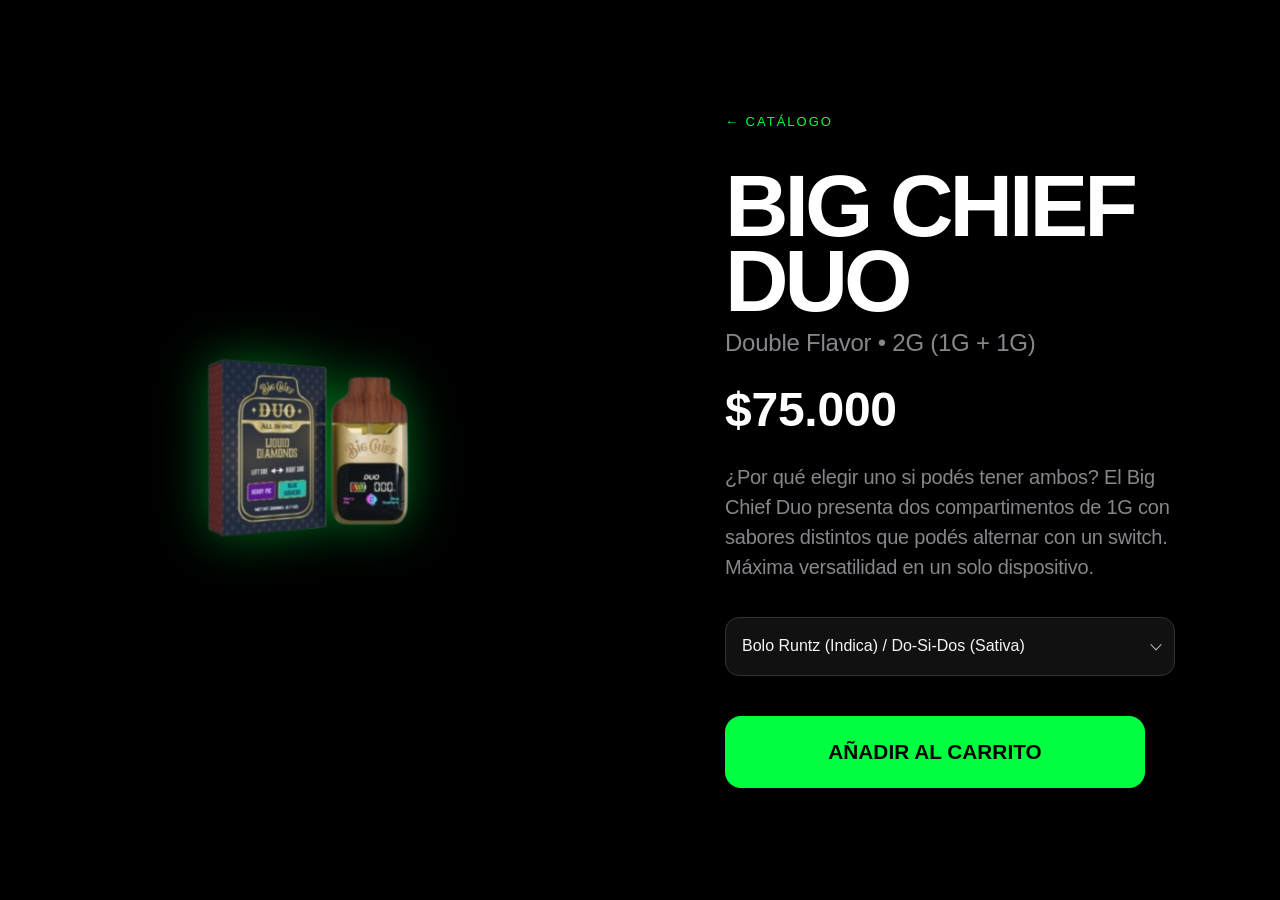
<file: bigchief.html>
<!DOCTYPE html>
<html lang="es">
<head>
    <meta charset="UTF-8">
    <meta name="viewport" content="width=device-width, initial-scale=1.0">
    <title>Big Chief Duo | CANNATEK Premium</title>
    <link rel="stylesheet" href="css/styles.css">
    <style>
        :root { --accent: #00ff41; }
        body { background-color: #000; color: #fff; margin: 0; font-family: 'SF Pro Display', sans-serif; overflow-x: hidden; }
        
        /* Layout Principal - Sin restricciones de tamaño */
        .product-page { 
            display: grid; 
            grid-template-columns: 1fr 1fr; 
            min-height: 100vh; 
            align-items: center; 
            padding: 40px 8%; 
            gap: 50px;
        }

        .image-section img { 
            width: 80%; 
            max-width: 550px; 
            filter: drop-shadow(0 0 25px rgba(0, 255, 65, 0.4)); 
            animation: float 5s ease-in-out infinite; 
        }
        @keyframes float { 0%, 100% { transform: translateY(0); } 50% { transform: translateY(-15px); } }

        /* Fuentes Originales Recuperadas */
        .info-section { z-index: 2; padding-left: 60px; }
        .back-link { color: var(--accent); text-decoration: none; letter-spacing: 2px; display: inline-block; margin-bottom: 30px; text-transform: uppercase; font-size: 13px; }
        
        h1 { font-size: 5.5rem; margin: 10px 0; letter-spacing: -4px; line-height: 0.85; text-transform: uppercase; font-weight: 900; }
        .price { font-size: 3rem; font-weight: 700; margin: 25px 0; color: #fff; }
        .description { color: #86868b; font-size: 20px; line-height: 1.5; margin-bottom: 35px; max-width: 500px; }
        
        select.sabor-select-large { width: 100%; max-width: 420px; background: #111; border: 1px solid #333; color: #fff; padding: 20px; border-radius: 14px; margin-bottom: 40px; font-size: 18px; outline: none; }
        .btn-compra { background: var(--accent); color: #000; border: none; padding: 24px; font-size: 1.3rem; font-weight: 900; border-radius: 16px; cursor: pointer; width: 100%; max-width: 420px; text-transform: uppercase; transition: 0.3s; }

        /* SIDEBAR (Capa superior, no empuja el contenido) */
        .cart-sidebar { 
            position: fixed; 
            right: -450px; 
            top: 0; 
            width: 400px; 
            height: 100%; 
            background: rgba(15, 15, 15, 0.98); 
            backdrop-filter: blur(10px);
            z-index: 3000; 
            transition: 0.5s cubic-bezier(0.16, 1, 0.3, 1); 
            box-shadow: -20px 0 50px rgba(0,0,0,0.9); 
            display: flex; 
            flex-direction: column; 
        }
        .cart-sidebar.open { right: 0; }

        .cart-header { padding: 30px; border-bottom: 1px solid #222; display: flex; justify-content: space-between; align-items: center; }
        .close-cart { background: none; border: none; color: #fff; font-size: 40px; cursor: pointer; }
        .cart-items-body { flex: 1; overflow-y: auto; padding: 25px; }
        .cart-footer { padding: 30px; border-top: 1px solid #222; background: #000; }

        .qty-selector { display: flex; align-items: center; gap: 12px; background: #222; border-radius: 8px; padding: 6px 12px; width: fit-content; margin-top: 10px; }
        .qty-btn { background: none; border: none; color: var(--accent); font-size: 20px; font-weight: bold; cursor: pointer; }
        
        .cart-overlay { position: fixed; top: 0; left: 0; width: 100%; height: 100%; background: rgba(0,0,0,0.85); display: none; z-index: 2500; }
        .cart-overlay.show { display: block; }
        
        .btn-checkout { width: 100%; background: var(--accent); color: #000; border: none; padding: 20px; border-radius: 12px; font-weight: 900; cursor: pointer; text-transform: uppercase; font-size: 1rem; }

        @media (max-width: 900px) { 
            .product-page { grid-template-columns: 1fr; text-align: center; padding: 60px 5%; } 
            .info-section { padding-left: 0; }
            h1 { font-size: 3.5rem; }
            .cart-sidebar { width: 100%; right: -100%; }
        }
    </style>
</head>
<body>

    <div class="product-page">
        <div class="image-section">
            <img src="assets/bigchief.png" alt="Big Chief Duo">
        </div>

        <div class="info-section">
            <a href="index.html" class="back-link">← Catálogo</a>
            <h1>Big Chief<br>Duo</h1>
            <p style="color: #86868b; font-size: 1.5rem;">Double Flavor • 2G (1G + 1G)</p>
            <p class="price">$75.000</p>
            <p class="description">
                ¿Por qué elegir uno si podés tener ambos? El Big Chief Duo presenta dos compartimentos de 1G con sabores distintos que podés alternar con un switch. Máxima versatilidad en un solo dispositivo.
            </p>

            <select class="sabor-select-large" id="sabor-bigchief">
                <option value="Bolo Runtz (Indica) / Do-Si-Dos (Sativa)">Bolo Runtz (Indica) / Do-Si-Dos (Sativa)</option>
                <option value="Rainbow Belts (Indica) / Zoap (Sativa)">Rainbow Belts (Indica) / Zoap (Sativa)</option>
                <option value="Guava Pop (Indica) / Blackberry Jam (Sativa)">Guava Pop (Indica) / Blackberry Jam (Sativa)</option>
                <option value="Hella Jelly (Indica) / Juice man (Sativa)">Hella Jelly (Indica) / Juice Man (Sativa)</option>

            </select>

            <button class="btn-compra" onclick="comprarBigChief()">Añadir al carrito</button>
        </div>
    </div>

    <div id="cart-sidebar" class="cart-sidebar">
        <div class="cart-header"><h2>Tu Bolsa</h2><button onclick="toggleCart()" class="close-cart">&times;</button></div>
        <div id="cart-items-container" class="cart-items-body"></div>
        <div class="cart-footer">
            <div style="display: flex; justify-content: space-between; margin-bottom: 25px; font-weight: bold; font-size: 1.3rem;">
                <span>Total:</span><span id="cart-total-sidebar">$0</span>
            </div>
            <button class="btn-checkout" onclick="window.location.href='checkout.html'">Finalizar Pedido</button>
        </div>
    </div>
    <div id="cart-overlay" class="cart-overlay" onclick="toggleCart()"></div>

    <script src="js/flavor-dropdown.js"></script>
    <script>
        function toggleCart() {
            document.getElementById('cart-sidebar').classList.toggle('open');
            document.getElementById('cart-overlay').classList.toggle('show');
            actualizarVistaCarrito();
        }

        function actualizarVistaCarrito() {
            const container = document.getElementById('cart-items-container');
            const totalEl = document.getElementById('cart-total-sidebar');
            let carrito = JSON.parse(localStorage.getItem('cart')) || [];
            container.innerHTML = '';
            let total = 0;

            if (carrito.length === 0) {
                container.innerHTML = '<p style="text-align:center; color:#555; margin-top:50px;">Tu bolsa está vacía</p>';
            }

            carrito.forEach((item, index) => {
                total += item.precio * item.cantidad;
                container.innerHTML += `
                    <div style="display: flex; gap: 15px; margin-bottom: 25px; align-items: center; border-bottom: 1px solid #222; padding-bottom: 15px;">
                        <img src="${item.img}" width="60" style="border-radius: 8px;">
                        <div style="flex: 1;">
                            <div style="font-weight: bold; font-size: 14px; text-transform: uppercase;">${item.marca}</div>
                            <div style="color: #86868b; font-size: 12px; margin-top: 4px;">${item.sabor}</div>
                            <div class="qty-selector">
                                <button class="qty-btn" onclick="cambiarCantidad(${index}, -1)">-</button>
                                <span class="qty-num">${item.cantidad}</span>
                                <button class="qty-btn" onclick="cambiarCantidad(${index}, 1)">+</button>
                            </div>
                        </div>
                        <div style="text-align: right;">
                            <div style="color: var(--accent); font-weight: bold;">$${(item.precio * item.cantidad).toLocaleString()}</div>
                            <button onclick="eliminarDelCarrito(${index})" style="background:none; border:none; color:#ff4444; cursor:pointer; font-size:13px; margin-top:10px;">Eliminar</button>
                        </div>
                    </div>`;
            });
            totalEl.innerText = `$${total.toLocaleString()}`;
        }

        function cambiarCantidad(index, delta) {
            let carrito = JSON.parse(localStorage.getItem('cart')) || [];
            carrito[index].cantidad += delta;
            if (carrito[index].cantidad <= 0) {
                carrito.splice(index, 1);
            }
            localStorage.setItem('cart', JSON.stringify(carrito));
            actualizarVistaCarrito();
        }

        function eliminarDelCarrito(index) {
            let carrito = JSON.parse(localStorage.getItem('cart')) || [];
            carrito.splice(index, 1);
            localStorage.setItem('cart', JSON.stringify(carrito));
            actualizarVistaCarrito();
        }

        function comprarBigChief() {
            const sabor = document.getElementById('sabor-bigchief').value;
            let carritoActual = JSON.parse(localStorage.getItem('cart')) || [];
            const itemASumar = { id: 2, marca: "Big Chief Duo", precio: 75000, sabor: sabor, cantidad: 1, img: "assets/bigchief.png" };
            const existe = carritoActual.find(item => item.id === itemASumar.id && item.sabor === sabor);
            if (existe) { existe.cantidad++; } else { carritoActual.push(itemASumar); }
            localStorage.setItem('cart', JSON.stringify(carritoActual));
            toggleCart(); 
        }
    </script>
</body>
</html>
</file>
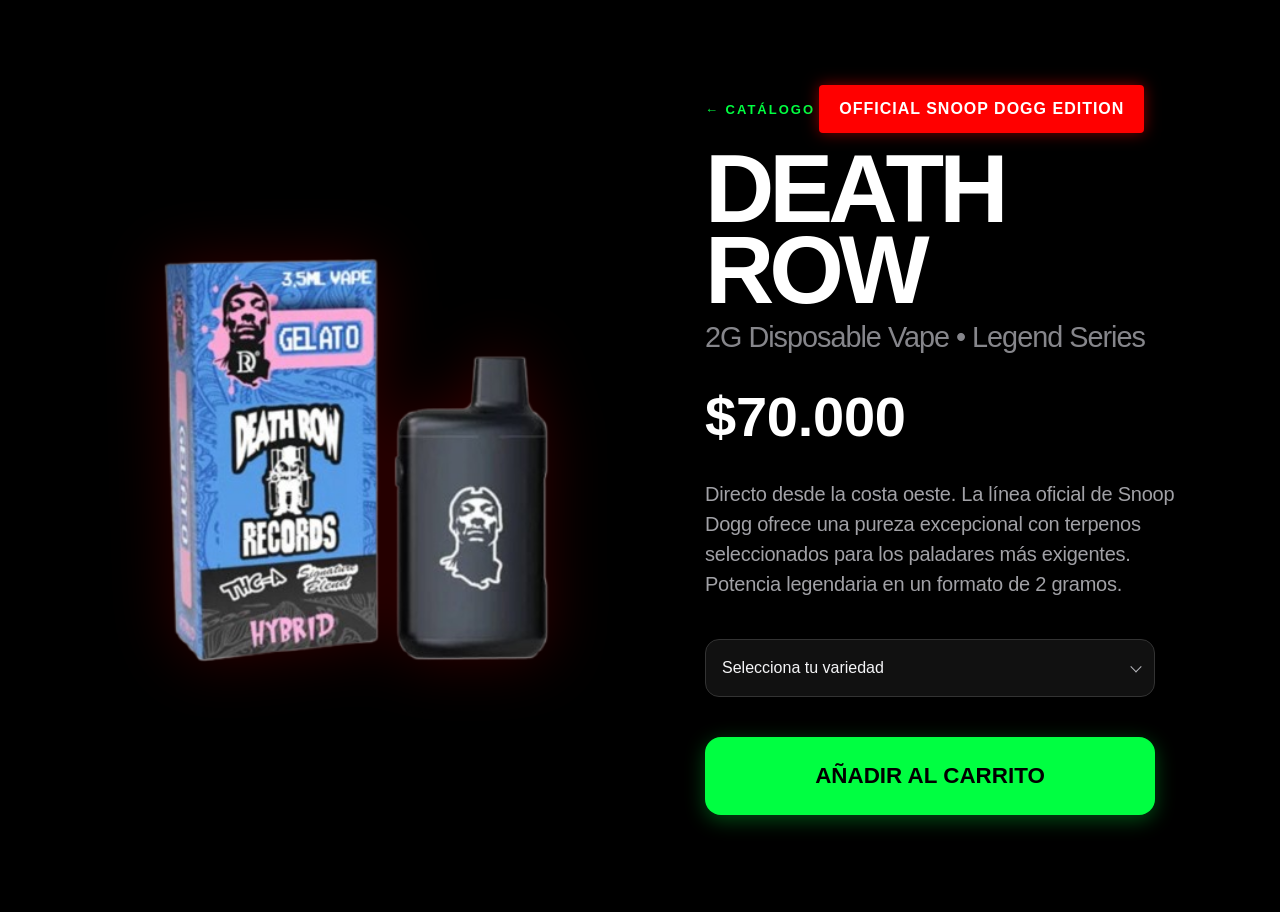
<file: deathrow.html>
<!DOCTYPE html>
<html lang="es">
<head>
    <meta charset="UTF-8">
    <meta name="viewport" content="width=device-width, initial-scale=1.0">
    <title>Redireccionando | CANNATEK</title>
    <meta http-equiv="refresh" content="0; url=deathrowrecords.html">
    <script>
        window.location.replace('deathrowrecords.html');
    </script>
</head>
<body style="font-family:Inter,Arial,sans-serif; background:#101218; color:#fff; display:flex; align-items:center; justify-content:center; min-height:100vh; margin:0;">
    <p>Redireccionando al producto Death Row...</p>
</body>
</html>
</file>
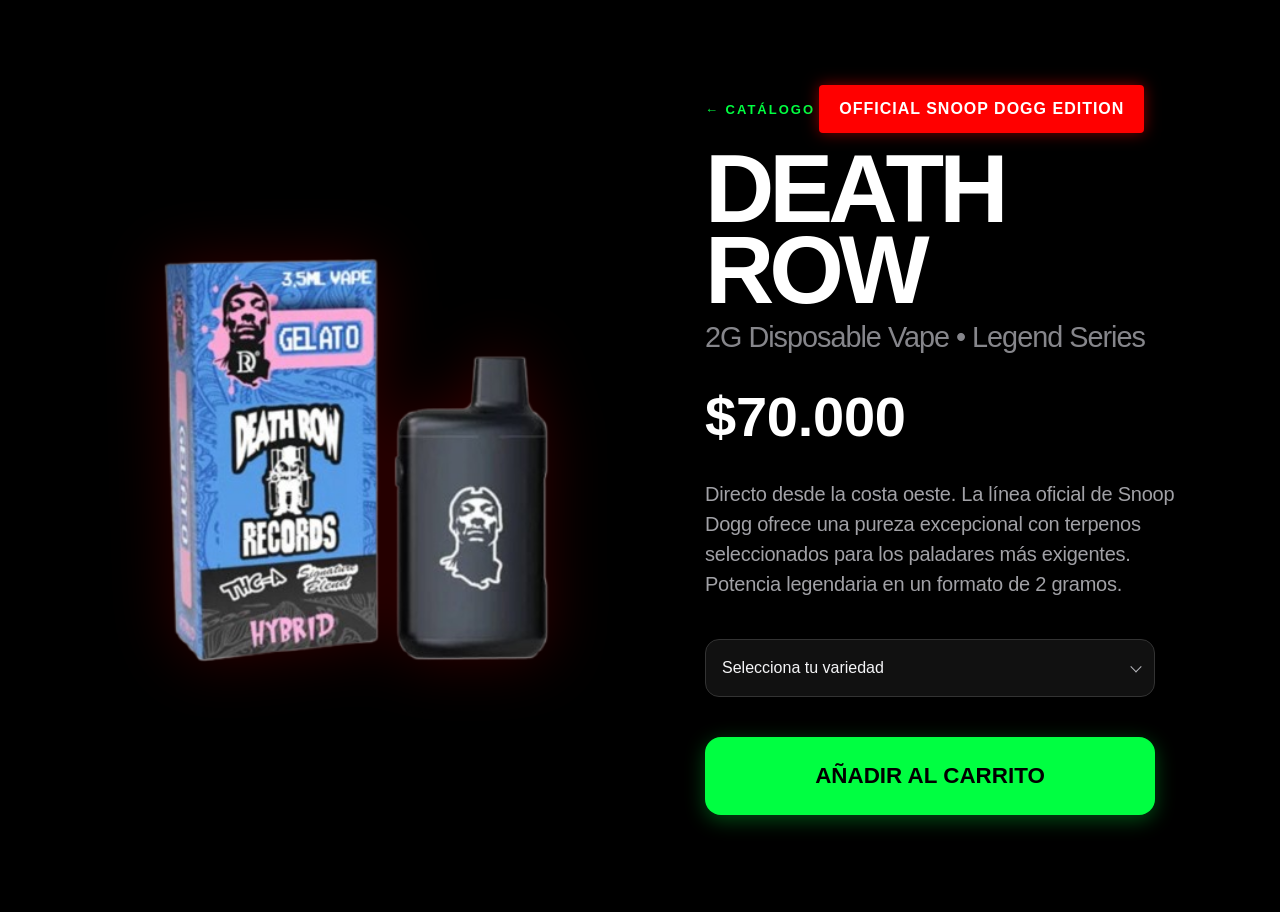
<file: deathrowrecords.html>
<!DOCTYPE html>
<html lang="es">
<head>
    <meta charset="UTF-8">
    <meta name="viewport" content="width=device-width, initial-scale=1.0">
    <title>Death Row Snoop Dogg | CANNATEK Premium</title>
    <link rel="stylesheet" href="css/styles.css">
    <style>
        :root { --accent: #00ff41; --snoop-red: #ff0000; }
        body { background-color: #000; color: #fff; margin: 0; font-family: 'SF Pro Display', sans-serif; overflow-x: hidden; }
        
        /* Layout Principal */
        .product-page { display: grid; grid-template-columns: 1fr 1fr; min-height: 100vh; align-items: center; padding: 40px 8%; gap: 50px; }

        /* Sección Imagen - Asegurar que cargue dr.png */
        .image-section { display: flex; justify-content: center; align-items: center; }
        .image-section img { 
            width: 90%; 
            max-width: 600px; 
            height: auto;
            filter: drop-shadow(0 0 30px rgba(255, 0, 0, 0.2)); /* Sombra roja sutil */
            animation: float 6s ease-in-out infinite; 
        }
        @keyframes float { 0%, 100% { transform: translateY(0); } 50% { transform: translateY(-20px); } }

        /* Sección Información */
        .info-section { z-index: 2; padding-left: 40px; }
        .back-link { color: var(--accent); text-decoration: none; letter-spacing: 2px; display: inline-block; margin-bottom: 20px; text-transform: uppercase; font-size: 13px; font-weight: bold; }
        
        /* Badge de Snoop Dogg - LO MÁS LLAMATIVO */
        .snoop-badge {
            background-color: var(--snoop-red);
            color: #fff;
            padding: 15px 20px;
            border-radius: 4px;
            text-transform: uppercase;
            font-weight: 800;
            font-size: 16px;
            letter-spacing: 1px;
            display: inline-block;
            margin-bottom: 15px;
            box-shadow: 0 0 15px rgba(255, 0, 0, 0.5);
        }

        /* Fuentes Gigantes */
        h1 { font-size: 6rem; margin: 0 0 10px 0; letter-spacing: -5px; line-height: 0.85; text-transform: uppercase; font-weight: 900; }
        .subtitle { color: #86868b; font-size: 1.8rem; font-weight: 400; margin-bottom: 25px; letter-spacing: -1px; }
        .price { font-size: 3.5rem; font-weight: 700; margin: 30px 0; color: #fff; }
        .description { color: #a1a1a6; font-size: 20px; line-height: 1.5; margin-bottom: 40px; max-width: 550px; font-weight: 400; }
        
        /* Selectores y Botón */
        select.sabor-select-large { width: 100%; max-width: 450px; background: #111; border: 1px solid #333; color: #fff; padding: 22px; border-radius: 14px; margin-bottom: 40px; font-size: 18px; outline: none; cursor: pointer; -webkit-appearance: none; appearance: none; }
        .btn-compra { background: var(--accent); color: #000; border: none; padding: 26px; font-size: 1.4rem; font-weight: 900; border-radius: 16px; cursor: pointer; width: 100%; max-width: 450px; text-transform: uppercase; transition: all 0.3s ease; box-shadow: 0 5px 20px rgba(0, 255, 65, 0.3); }
        .btn-compra:hover { transform: translateY(-3px); box-shadow: 0 8px 25px rgba(0, 255, 65, 0.5); }

        /* SIDEBAR (Capa superior) */
        .cart-sidebar { position: fixed; right: -450px; top: 0; width: 400px; height: 100%; background: rgba(15, 15, 15, 0.98); backdrop-filter: blur(10px); z-index: 3000; transition: 0.5s cubic-bezier(0.16, 1, 0.3, 1); box-shadow: -20px 0 50px rgba(0,0,0,0.9); display: flex; flex-direction: column; }
        .cart-sidebar.open { right: 0; }
        .cart-header { padding: 30px; border-bottom: 1px solid #222; display: flex; justify-content: space-between; align-items: center; }
        .close-cart { background: none; border: none; color: #fff; font-size: 40px; cursor: pointer; line-height: 1; }
        .cart-items-body { flex: 1; overflow-y: auto; padding: 25px; }
        .cart-footer { padding: 30px; border-top: 1px solid #222; background: #000; }
        .qty-selector { display: flex; align-items: center; gap: 12px; background: #222; border-radius: 8px; padding: 6px 12px; width: fit-content; margin-top: 10px; }
        .qty-btn { background: none; border: none; color: var(--accent); font-size: 20px; font-weight: bold; cursor: pointer; }
        .cart-overlay { position: fixed; top: 0; left: 0; width: 100%; height: 100%; background: rgba(0,0,0,0.85); display: none; z-index: 2500; }
        .cart-overlay.show { display: block; }
        .btn-checkout { width: 100%; background: var(--accent); color: #000; border: none; padding: 20px; border-radius: 12px; font-weight: 900; cursor: pointer; text-transform: uppercase; font-size: 1rem; }

        /* Responsivo */
        @media (max-width: 1100px) { h1 { font-size: 4.5rem; } }
        @media (max-width: 900px) { 
            .product-page { grid-template-columns: 1fr; text-align: center; padding: 60px 5%; gap: 30px; } 
            .info-section { padding-left: 0; display: flex; flex-direction: column; align-items: center; }
            .image-section img { width: 70%; max-width: 400px; }
            h1 { font-size: 3.5rem; letter-spacing: -2px; }
            .subtitle { font-size: 1.4rem; }
            .description { font-size: 18px; }
            .cart-sidebar { width: 100%; right: -100%; }
        }
    </style>
</head>
<body>

    <div class="product-page">
        <div class="image-section">
            <img src="assets/deathrow.png" alt="Death Row Snoop Dogg Edition Vape">
        </div>

        <div class="info-section">
            <a href="index.html" class="back-link">← Catálogo</a>
            
            <div class="snoop-badge">OFFICIAL SNOOP DOGG EDITION</div>
            
            <h1>Death<br>Row</h1>
            <p class="subtitle">2G Disposable Vape • Legend Series</p>
            
            <p class="price">$70.000</p>
            
            <p class="description">
                Directo desde la costa oeste. La línea oficial de Snoop Dogg ofrece una pureza excepcional con terpenos seleccionados para los paladares más exigentes. Potencia legendaria en un formato de 2 gramos.
            </p>

            <select class="sabor-select-large" id="sabor-deathrow">
                <option value="" disabled selected>Selecciona tu variedad</option>
                <option value="Girl Scout Cookies (Híbrida)">Girl Scout Cookies (Híbrida)</option>
                <option value="Grape Ice (Índica)">Grape Ice (Índica)</option>
                <option value="Grand Daddy Purple (Índica)">Grand Daddy Purple (Índica)</option>
                <option value="Gelato (Híbrida)">Gelato (Híbrida)</option>

            </select>

            <button class="btn-compra" onclick="comprarDeathRow()">Añadir al carrito</button>
        </div>
    </div>

    <div id="cart-sidebar" class="cart-sidebar">
        <div class="cart-header"><h2>Tu Bolsa</h2><button onclick="toggleCart()" class="close-cart">&times;</button></div>
        <div id="cart-items-container" class="cart-items-body"></div>
        <div class="cart-footer">
            <div style="display: flex; justify-content: space-between; margin-bottom: 25px; font-weight: bold; font-size: 1.3rem;">
                <span>Total:</span><span id="cart-total-sidebar">$0</span>
            </div>
            <button class="btn-checkout" onclick="window.location.href='checkout.html'">Finalizar Pedido</button>
        </div>
    </div>
    <div id="cart-overlay" class="cart-overlay" onclick="toggleCart()"></div>

    <script src="js/flavor-dropdown.js"></script>
    <script>
        function toggleCart() {
            document.getElementById('cart-sidebar').classList.toggle('open');
            document.getElementById('cart-overlay').classList.toggle('show');
            actualizarVistaCarrito();
        }

        function actualizarVistaCarrito() {
            const container = document.getElementById('cart-items-container');
            const totalEl = document.getElementById('cart-total-sidebar');
            let carrito = JSON.parse(localStorage.getItem('cart')) || [];
            container.innerHTML = '';
            let total = 0;

            if (carrito.length === 0) {
                container.innerHTML = '<p style="text-align:center; color:#555; margin-top:50px;">Tu bolsa está vacía</p>';
            }

            carrito.forEach((item, index) => {
                total += item.precio * item.cantidad;
                container.innerHTML += `
                    <div style="display: flex; gap: 15px; margin-bottom: 25px; align-items: center; border-bottom: 1px solid #222; padding-bottom: 15px;">
                        <img src="${item.img}" width="60" style="border-radius: 8px;">
                        <div style="flex: 1;">
                            <div style="font-weight: bold; font-size: 14px; text-transform: uppercase;">${item.marca}</div>
                            <div style="color: #86868b; font-size: 12px; margin-top: 4px;">${item.sabor}</div>
                            <div class="qty-selector">
                                <button class="qty-btn" onclick="cambiarCantidad(${index}, -1)">-</button>
                                <span class="qty-num">${item.cantidad}</span>
                                <button class="qty-btn" onclick="cambiarCantidad(${index}, 1)">+</button>
                            </div>
                        </div>
                        <div style="text-align: right;">
                            <div style="color: var(--accent); font-weight: bold;">$${(item.precio * item.cantidad).toLocaleString()}</div>
                            <button onclick="eliminarDelCarrito(${index})" style="background:none; border:none; color:#ff4444; cursor:pointer; font-size:13px; margin-top:10px;">Eliminar</button>
                        </div>
                    </div>`;
            });
            totalEl.innerText = `$${total.toLocaleString()}`;
        }

        function cambiarCantidad(index, delta) {
            let carrito = JSON.parse(localStorage.getItem('cart')) || [];
            carrito[index].cantidad += delta;
            if (carrito[index].cantidad <= 0) carrito.splice(index, 1);
            localStorage.setItem('cart', JSON.stringify(carrito));
            actualizarVistaCarrito();
        }

        function eliminarDelCarrito(index) {
            let carrito = JSON.parse(localStorage.getItem('cart')) || [];
            carrito.splice(index, 1);
            localStorage.setItem('cart', JSON.stringify(carrito));
            actualizarVistaCarrito();
        }

        function comprarDeathRow() {
            const saborSelect = document.getElementById('sabor-deathrow');
            const sabor = saborSelect.value;
            
            if(!sabor) {
                alert("Por favor, selecciona una variedad antes de añadir al carrito.");
                saborSelect.style.borderColor = "#ff0000";
                return;
            }
            saborSelect.style.borderColor = "#333";

            let carritoActual = JSON.parse(localStorage.getItem('cart')) || [];
            const itemASumar = { 
                id: 4, 
                marca: "Death Row", 
                precio: 70000, 
                sabor: sabor, 
                cantidad: 1, 
                img: "assets/deathrow.png" // Asegurar que esta ruta sea correcta para el carrito
            };
            
            const existe = carritoActual.find(item => item.id === itemASumar.id && item.sabor === sabor);
            if (existe) { 
                existe.cantidad++; 
            } else { 
                carritoActual.push(itemASumar); 
            }
            
            localStorage.setItem('cart', JSON.stringify(carritoActual));
            toggleCart(); 
        }
    </script>
</body>
</html>
</file>
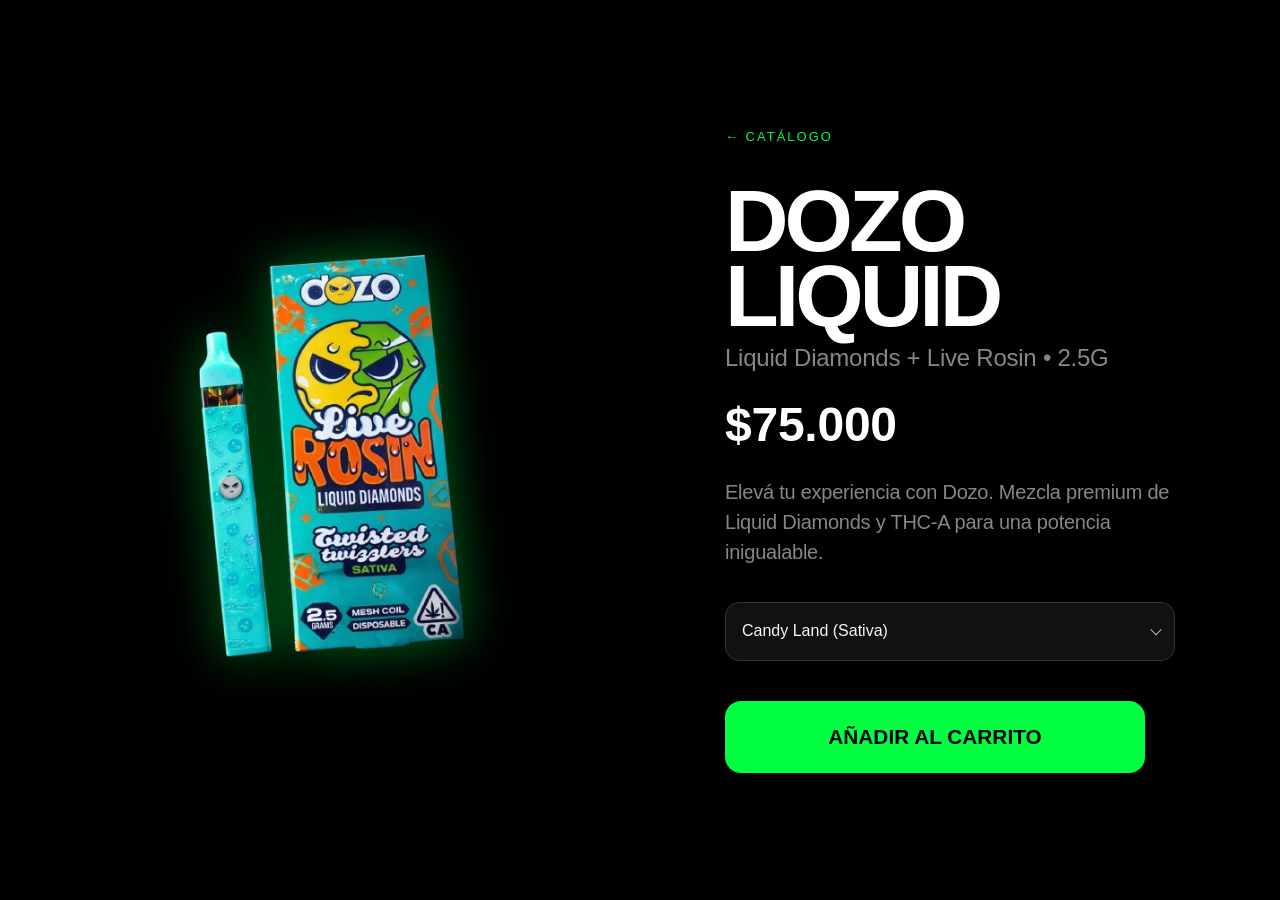
<file: dozo.html>
<!DOCTYPE html>
<html lang="es">
<head>
    <meta charset="UTF-8">
    <meta name="viewport" content="width=device-width, initial-scale=1.0">
    <title>Dozo | CANNATEK Premium</title>
    <link rel="stylesheet" href="css/styles.css">
    <style>
        :root { --accent: #00ff41; }
        body { background-color: #000; color: #fff; margin: 0; font-family: 'SF Pro Display', sans-serif; overflow-x: hidden; }
        
        .product-page { display: grid; grid-template-columns: 1fr 1fr; min-height: 100vh; align-items: center; padding: 40px 8%; gap: 50px; }
        .image-section img { width: 80%; max-width: 550px; filter: drop-shadow(0 0 25px rgba(0, 255, 65, 0.4)); animation: float 5s ease-in-out infinite; }
        @keyframes float { 0%, 100% { transform: translateY(0); } 50% { transform: translateY(-15px); } }

        .info-section { z-index: 2; padding-left: 60px; }
        .back-link { color: var(--accent); text-decoration: none; letter-spacing: 2px; display: inline-block; margin-bottom: 30px; text-transform: uppercase; font-size: 13px; }
        
        /* FUENTES GRANDES */
        h1 { font-size: 5.5rem; margin: 10px 0; letter-spacing: -4px; line-height: 0.85; text-transform: uppercase; font-weight: 900; }
        .price { font-size: 3rem; font-weight: 700; margin: 25px 0; }
        .description { color: #86868b; font-size: 20px; line-height: 1.5; margin-bottom: 35px; max-width: 500px; }
        
        select.sabor-select-large { width: 100%; max-width: 420px; background: #111; border: 1px solid #333; color: #fff; padding: 20px; border-radius: 14px; margin-bottom: 40px; font-size: 18px; outline: none; }
        .btn-compra { background: var(--accent); color: #000; border: none; padding: 24px; font-size: 1.3rem; font-weight: 900; border-radius: 16px; cursor: pointer; width: 100%; max-width: 420px; text-transform: uppercase; }

        /* SIDEBAR SUPERIOR */
        .cart-sidebar { position: fixed; right: -450px; top: 0; width: 400px; height: 100%; background: rgba(15, 15, 15, 0.98); backdrop-filter: blur(10px); z-index: 3000; transition: 0.5s cubic-bezier(0.16, 1, 0.3, 1); box-shadow: -20px 0 50px rgba(0,0,0,0.9); display: flex; flex-direction: column; }
        .cart-sidebar.open { right: 0; }
        .cart-header { padding: 30px; border-bottom: 1px solid #222; display: flex; justify-content: space-between; align-items: center; }
        .close-cart { background: none; border: none; color: #fff; font-size: 40px; cursor: pointer; }
        .cart-items-body { flex: 1; overflow-y: auto; padding: 25px; }
        .cart-footer { padding: 30px; border-top: 1px solid #222; background: #000; }
        .qty-selector { display: flex; align-items: center; gap: 12px; background: #222; border-radius: 8px; padding: 6px 12px; width: fit-content; margin-top: 10px; }
        .qty-btn { background: none; border: none; color: var(--accent); font-size: 20px; font-weight: bold; cursor: pointer; }
        .cart-overlay { position: fixed; top: 0; left: 0; width: 100%; height: 100%; background: rgba(0,0,0,0.85); display: none; z-index: 2500; }
        .cart-overlay.show { display: block; }
        .btn-checkout { width: 100%; background: var(--accent); color: #000; border: none; padding: 20px; border-radius: 12px; font-weight: 900; cursor: pointer; text-transform: uppercase; }

        @media (max-width: 900px) { 
            .product-page { grid-template-columns: 1fr; text-align: center; padding: 60px 5%; } 
            .info-section { padding-left: 0; }
            h1 { font-size: 3.5rem; }
            .cart-sidebar { width: 100%; right: -100%; }
        }
    </style>
</head>
<body>
    <div class="product-page">
        <div class="image-section"><img src="assets/dozo.png" alt="Dozo"></div>
        <div class="info-section">
            <a href="index.html" class="back-link">← Catálogo</a>
            <h1>Dozo<br>Liquid</h1>
            <p style="color: #86868b; font-size: 1.5rem;">Liquid Diamonds + Live Rosin • 2.5G</p>
            <p class="price">$75.000</p>
            <p class="description">Elevá tu experiencia con Dozo. Mezcla premium de Liquid Diamonds y THC-A para una potencia inigualable.</p>
            <select class="sabor-select-large" id="sabor-dozo">
                <option value="Candy Land (Sativa)">Candy Land (Sativa)</option>
                <option value="Twisted Twizzler (Sativa)">Twisted Twizzler (Sativa)</option>
                <option value="Berry Blow Pop (Sativa)">Berry Blow Pop (Sativa)</option>
            </select>
            <button class="btn-compra" onclick="comprarDozo()">Añadir al carrito</button>
        </div>
    </div>

    <div id="cart-sidebar" class="cart-sidebar">
        <div class="cart-header"><h2>Tu Bolsa</h2><button onclick="toggleCart()" class="close-cart">&times;</button></div>
        <div id="cart-items-container" class="cart-items-body"></div>
        <div class="cart-footer">
            <div style="display: flex; justify-content: space-between; margin-bottom: 25px; font-weight: bold; font-size: 1.3rem;">
                <span>Total:</span><span id="cart-total-sidebar">$0</span>
            </div>
            <button class="btn-checkout" onclick="window.location.href='checkout.html'">Finalizar Pedido</button>
        </div>
    </div>
    <div id="cart-overlay" class="cart-overlay" onclick="toggleCart()"></div>

    <script src="js/flavor-dropdown.js"></script>
    <script>
        function toggleCart() { document.getElementById('cart-sidebar').classList.toggle('open'); document.getElementById('cart-overlay').classList.toggle('show'); actualizarVistaCarrito(); }
        function actualizarVistaCarrito() {
            const container = document.getElementById('cart-items-container');
            const totalEl = document.getElementById('cart-total-sidebar');
            let carrito = JSON.parse(localStorage.getItem('cart')) || [];
            container.innerHTML = ''; let total = 0;
            if (carrito.length === 0) container.innerHTML = '<p style="text-align:center; color:#555; margin-top:50px;">Tu bolsa está vacía</p>';
            carrito.forEach((item, index) => {
                total += item.precio * item.cantidad;
                container.innerHTML += `
                    <div style="display: flex; gap: 15px; margin-bottom: 25px; align-items: center; border-bottom: 1px solid #222; padding-bottom: 15px;">
                        <img src="${item.img}" width="60" style="border-radius: 8px;">
                        <div style="flex: 1;">
                            <div style="font-weight: bold; font-size: 14px; text-transform: uppercase;">${item.marca}</div>
                            <div style="color: #86868b; font-size: 11px;">${item.sabor}</div>
                            <div class="qty-selector">
                                <button class="qty-btn" onclick="cambiarCantidad(${index}, -1)">-</button>
                                <span class="qty-num">${item.cantidad}</span>
                                <button class="qty-btn" onclick="cambiarCantidad(${index}, 1)">+</button>
                            </div>
                        </div>
                        <div style="text-align: right;">
                            <div style="color: var(--accent); font-weight: bold;">$${(item.precio * item.cantidad).toLocaleString()}</div>
                            <button onclick="eliminarDelCarrito(${index})" style="background:none; border:none; color:#ff4444; cursor:pointer; font-size:13px; margin-top:10px;">Eliminar</button>
                        </div>
                    </div>`;
            });
            totalEl.innerText = `$${total.toLocaleString()}`;
        }
        function cambiarCantidad(index, delta) {
            let carrito = JSON.parse(localStorage.getItem('cart')) || [];
            carrito[index].cantidad += delta;
            if (carrito[index].cantidad <= 0) carrito.splice(index, 1);
            localStorage.setItem('cart', JSON.stringify(carrito));
            actualizarVistaCarrito();
        }
        function eliminarDelCarrito(index) {
            let carrito = JSON.parse(localStorage.getItem('cart')) || [];
            carrito.splice(index, 1);
            localStorage.setItem('cart', JSON.stringify(carrito));
            actualizarVistaCarrito();
        }
        function comprarDozo() {
            const sabor = document.getElementById('sabor-dozo').value;
            let carritoActual = JSON.parse(localStorage.getItem('cart')) || [];
            const itemASumar = { id: 1, marca: "Dozo", precio: 70000, sabor: sabor, cantidad: 1, img: "assets/dozo.png" };
            const existe = carritoActual.find(item => item.id === itemASumar.id && item.sabor === sabor);
            if (existe) { existe.cantidad++; } else { carritoActual.push(itemASumar); }
            localStorage.setItem('cart', JSON.stringify(carritoActual));
            toggleCart(); 
        }
    </script>
</body>
</html>
</file>
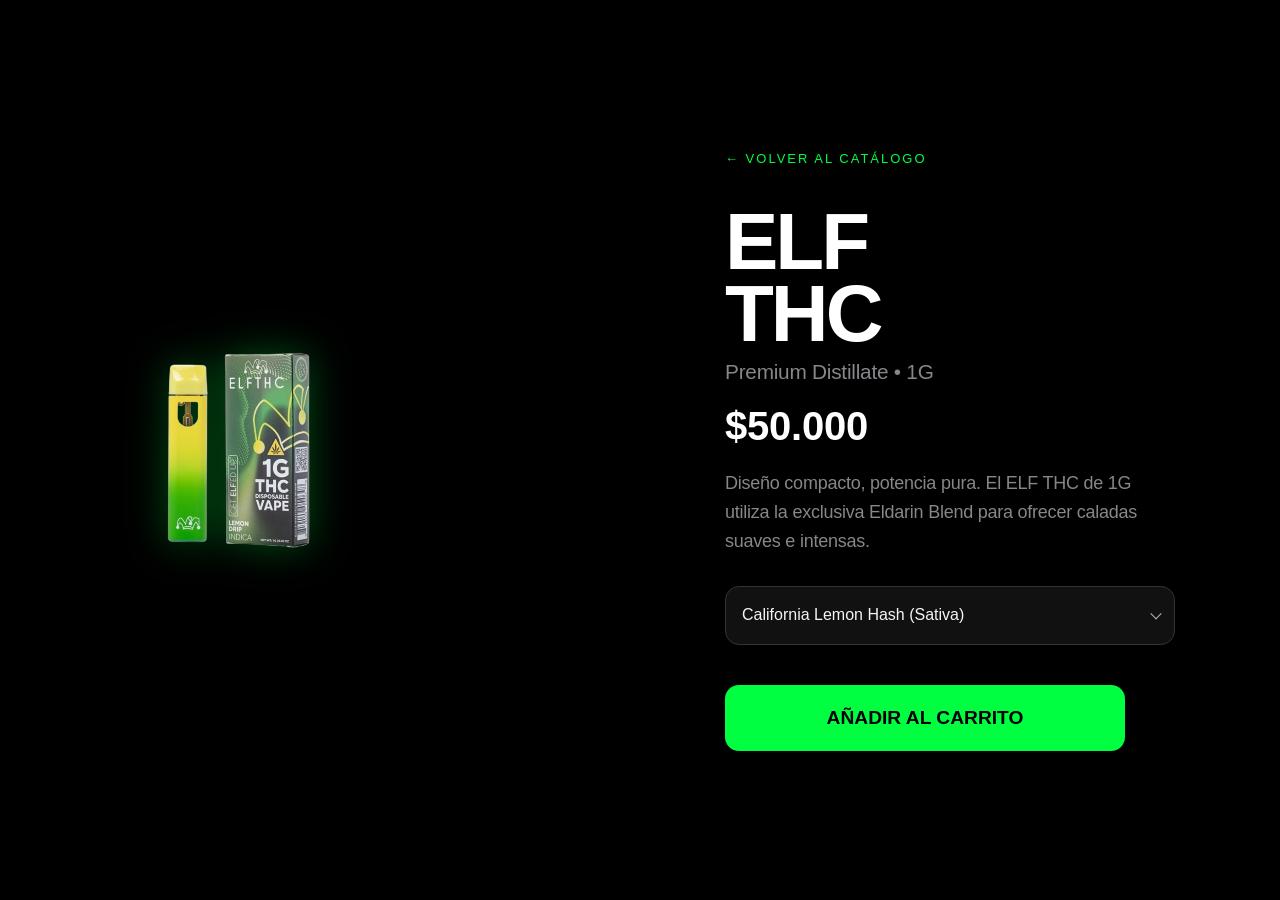
<file: elfthc.html>
<!DOCTYPE html>
<html lang="es">
<head>
    <meta charset="UTF-8">
    <meta name="viewport" content="width=device-width, initial-scale=1.0">
    <title>ELF THC | CANNATEK Premium</title>
    <link rel="stylesheet" href="css/styles.css">
    <style>
        :root { --accent: #00ff41; }
        body { background-color: #000; color: #fff; margin: 0; font-family: 'SF Pro Display', sans-serif; overflow-x: hidden; }
        
        .product-page { display: grid; grid-template-columns: 1fr 1fr; min-height: 100vh; align-items: center; padding: 40px 8%; gap: 50px; }
        .image-section img { width: 50%; max-width: 320px; filter: drop-shadow(0 0 20px rgba(0, 255, 65, 0.3)); animation: float-elf 5s ease-in-out infinite; }
        @keyframes float-elf { 0%, 100% { transform: translateY(0); } 50% { transform: translateY(-15px); } }

        .info-section { z-index: 2; padding-left: 60px; }
        .back-link { color: var(--accent); text-decoration: none; letter-spacing: 2px; display: inline-block; margin-bottom: 30px; text-transform: uppercase; font-size: 13px; }
        h1 { font-size: 5rem; margin: 10px 0; letter-spacing: -3px; line-height: 0.9; text-transform: uppercase; }
        .price { font-size: 2.5rem; font-weight: 700; margin: 20px 0; }
        .description { color: #86868b; font-size: 18px; line-height: 1.6; margin-bottom: 30px; max-width: 450px; }
        
        select.sabor-select-large { width: 100%; max-width: 400px; background: #111; border: 1px solid #333; color: #fff; padding: 18px; border-radius: 14px; margin-bottom: 40px; font-size: 16px; outline: none; }
        .btn-compra { background: var(--accent); color: #000; border: none; padding: 22px; font-size: 1.2rem; font-weight: 800; border-radius: 14px; cursor: pointer; width: 100%; max-width: 400px; text-transform: uppercase; transition: 0.3s; }

        /* SIDEBAR STYLES */
        .cart-sidebar { position: fixed; right: -400px; top: 0; width: 350px; height: 100%; background: #111; z-index: 2000; transition: 0.5s cubic-bezier(0.16, 1, 0.3, 1); box-shadow: -10px 0 30px rgba(0,0,0,0.8); display: flex; flex-direction: column; }
        .cart-sidebar.open { right: 0; }
        .cart-header { padding: 25px; border-bottom: 1px solid #222; display: flex; justify-content: space-between; align-items: center; }
        .close-cart { background: none; border: none; color: #fff; font-size: 35px; cursor: pointer; }
        .cart-items-body { flex: 1; overflow-y: auto; padding: 20px; }
        .cart-footer { padding: 25px; border-top: 1px solid #222; background: #0a0a0a; }

        /* Selector de unidades dentro del carrito */
        .qty-selector { display: flex; align-items: center; gap: 10px; background: #222; border-radius: 8px; padding: 5px 10px; width: fit-content; margin-top: 10px; }
        .qty-btn { background: none; border: none; color: var(--accent); font-size: 18px; font-weight: bold; cursor: pointer; padding: 0 5px; }
        .qty-num { font-size: 14px; font-weight: bold; min-width: 20px; text-align: center; }

        .cart-overlay { position: fixed; top: 0; left: 0; width: 100%; height: 100%; background: rgba(0,0,0,0.8); display: none; z-index: 1500; }
        .cart-overlay.show { display: block; }
        .btn-checkout { width: 100%; background: var(--accent); color: #000; border: none; padding: 18px; border-radius: 12px; font-weight: 900; cursor: pointer; text-transform: uppercase; }

        @media (max-width: 900px) { 
            .product-page { grid-template-columns: 1fr; text-align: center; padding: 200px 5%; } 
            .info-section { padding-left: 5; }
            .cart-sidebar { width: 50%; right: -50%; }
        }
    </style>
</head>
<body>

    <div class="product-page">
        <div class="image-section"><img src="assets/elfthc.png" alt="ELF THC 1G"></div>
        <div class="info-section">
            <a href="index.html" class="back-link">← Volver al Catálogo</a>
            <h1>ELF<br>THC</h1>
            <p style="color: #86868b; font-size: 1.3rem;">Premium Distillate • 1G</p>
            <p class="price">$50.000</p>
            <p class="description">Diseño compacto, potencia pura. El ELF THC de 1G utiliza la exclusiva Eldarin Blend para ofrecer caladas suaves e intensas.</p>
            <select class="sabor-select-large" id="sabor-elf">
                <option value="California Lemon Hash (Sativa)">California Lemon Hash (Sativa)</option>
                <option value="Lemon Drip (Índica)">Lemon Drip (Índica)</option>
                <option value="Electric Lotus (Índica)"> Electric Lotus (Índica)</option>
                <option value="Purple Voodoo (Híbrida)">Purple Voodoo (Híbrida)</option>
            </select>
            <button class="btn-compra" onclick="comprarElf()">Añadir al carrito</button>
        </div>
    </div>

    <div id="cart-sidebar" class="cart-sidebar">
        <div class="cart-header"><h2>Tu Bolsa</h2><button onclick="toggleCart()" class="close-cart">&times;</button></div>
        <div id="cart-items-container" class="cart-items-body"></div>
        <div class="cart-footer">
            <div style="display: flex; justify-content: space-between; margin-bottom: 25px; font-weight: bold; font-size: 1.2rem;">
                <span>Total:</span><span id="cart-total-sidebar">$0</span>
            </div>
            <button class="btn-checkout" onclick="window.location.href='checkout.html'">Finalizar Pedido</button>
        </div>
    </div>
    <div id="cart-overlay" class="cart-overlay" onclick="toggleCart()"></div>

    <script src="js/flavor-dropdown.js"></script>
    <script>
        function toggleCart() {
            document.getElementById('cart-sidebar').classList.toggle('open');
            document.getElementById('cart-overlay').classList.toggle('show');
            actualizarVistaCarrito();
        }

        function actualizarVistaCarrito() {
            const container = document.getElementById('cart-items-container');
            const totalEl = document.getElementById('cart-total-sidebar');
            let carrito = JSON.parse(localStorage.getItem('cart')) || [];
            container.innerHTML = '';
            let total = 0;

            if (carrito.length === 0) {
                container.innerHTML = '<p style="text-align:center; color:#555; margin-top:50px;">Tu bolsa está vacía</p>';
            }

            carrito.forEach((item, index) => {
                total += item.precio * item.cantidad;
                container.innerHTML += `
                    <div style="display: flex; gap: 15px; margin-bottom: 25px; align-items: center; border-bottom: 1px solid #222; padding-bottom: 15px;">
                        <img src="${item.img}" width="50" style="border-radius: 8px;">
                        <div style="flex: 1;">
                            <div style="font-weight: bold; font-size: 13px; text-transform: uppercase;">${item.marca}</div>
                            <div style="color: #86868b; font-size: 11px;">${item.sabor}</div>
                            <div class="qty-selector">
                                <button class="qty-btn" onclick="cambiarCantidad(${index}, -1)">-</button>
                                <span class="qty-num">${item.cantidad}</span>
                                <button class="qty-btn" onclick="cambiarCantidad(${index}, 1)">+</button>
                            </div>
                        </div>
                        <div style="text-align: right;">
                            <div style="color: var(--accent); font-weight: bold;">$${(item.precio * item.cantidad).toLocaleString()}</div>
                            <button onclick="eliminarDelCarrito(${index})" style="background:none; border:none; color:#ff4444; cursor:pointer; font-size:14px; margin-top:10px;">Eliminar</button>
                        </div>
                    </div>`;
            });
            totalEl.innerText = `$${total.toLocaleString()}`;
        }

        function cambiarCantidad(index, delta) {
            let carrito = JSON.parse(localStorage.getItem('cart')) || [];
            carrito[index].cantidad += delta;
            if (carrito[index].cantidad <= 0) {
                carrito.splice(index, 1);
            }
            localStorage.setItem('cart', JSON.stringify(carrito));
            actualizarVistaCarrito();
        }

        function eliminarDelCarrito(index) {
            let carrito = JSON.parse(localStorage.getItem('cart')) || [];
            carrito.splice(index, 1);
            localStorage.setItem('cart', JSON.stringify(carrito));
            actualizarVistaCarrito();
        }

        function comprarElf() {
            const sabor = document.getElementById('sabor-elf').value;
            let carritoActual = JSON.parse(localStorage.getItem('cart')) || [];
            const itemASumar = { id: 5, marca: "ELF THC", precio: 50000, sabor: sabor, cantidad: 1, img: "assets/elfthc.png" };
            const existe = carritoActual.find(item => item.id === itemASumar.id && item.sabor === sabor);
            if (existe) { existe.cantidad++; } else { carritoActual.push(itemASumar); }
            localStorage.setItem('cart', JSON.stringify(carritoActual));
            toggleCart(); 
        }
    </script>
</body>
</html>
</file>
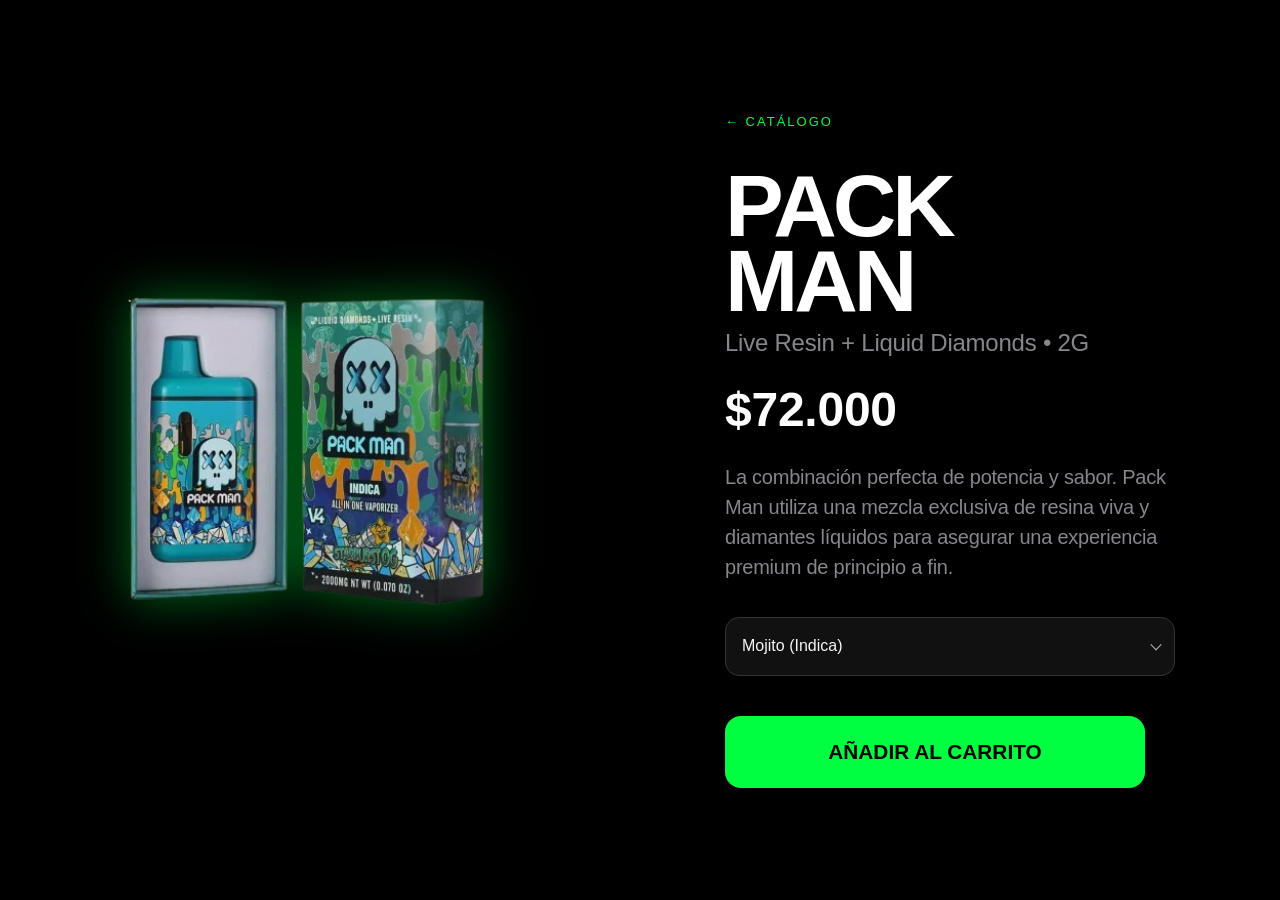
<file: packman.html>
<!DOCTYPE html>
<html lang="es">
<head>
    <meta charset="UTF-8">
    <meta name="viewport" content="width=device-width, initial-scale=1.0">
    <title>Pack Man | CANNATEK Premium</title>
    <link rel="stylesheet" href="css/styles.css">
    <style>
        :root { --accent: #00ff41; }
        body { background-color: #000; color: #fff; margin: 0; font-family: 'SF Pro Display', sans-serif; overflow-x: hidden; }
        
        .product-page { display: grid; grid-template-columns: 1fr 1fr; min-height: 100vh; align-items: center; padding: 40px 8%; gap: 50px; }
        .image-section img { width: 80%; max-width: 550px; filter: drop-shadow(0 0 25px rgba(0, 255, 65, 0.4)); animation: float 5s ease-in-out infinite; }
        @keyframes float { 0%, 100% { transform: translateY(0); } 50% { transform: translateY(-15px); } }

        .info-section { z-index: 2; padding-left: 60px; }
        .back-link { color: var(--accent); text-decoration: none; letter-spacing: 2px; display: inline-block; margin-bottom: 30px; text-transform: uppercase; font-size: 13px; }
        
        /* FUENTES GRANDES */
        h1 { font-size: 5.5rem; margin: 10px 0; letter-spacing: -4px; line-height: 0.85; text-transform: uppercase; font-weight: 900; }
        .price { font-size: 3rem; font-weight: 700; margin: 25px 0; }
        .description { color: #86868b; font-size: 20px; line-height: 1.5; margin-bottom: 35px; max-width: 500px; }
        
        select.sabor-select-large { width: 100%; max-width: 420px; background: #111; border: 1px solid #333; color: #fff; padding: 20px; border-radius: 14px; margin-bottom: 40px; font-size: 18px; outline: none; }
        .btn-compra { background: var(--accent); color: #000; border: none; padding: 24px; font-size: 1.3rem; font-weight: 900; border-radius: 16px; cursor: pointer; width: 100%; max-width: 420px; text-transform: uppercase; transition: 0.3s; }

        /* SIDEBAR SUPERIOR */
        .cart-sidebar { position: fixed; right: -450px; top: 0; width: 400px; height: 100%; background: rgba(15, 15, 15, 0.98); backdrop-filter: blur(10px); z-index: 3000; transition: 0.5s cubic-bezier(0.16, 1, 0.3, 1); box-shadow: -20px 0 50px rgba(0,0,0,0.9); display: flex; flex-direction: column; }
        .cart-sidebar.open { right: 0; }
        .cart-header { padding: 30px; border-bottom: 1px solid #222; display: flex; justify-content: space-between; align-items: center; }
        .close-cart { background: none; border: none; color: #fff; font-size: 40px; cursor: pointer; }
        .cart-items-body { flex: 1; overflow-y: auto; padding: 25px; }
        .cart-footer { padding: 30px; border-top: 1px solid #222; background: #000; }
        
        .qty-selector { display: flex; align-items: center; gap: 12px; background: #222; border-radius: 8px; padding: 6px 12px; width: fit-content; margin-top: 10px; }
        .qty-btn { background: none; border: none; color: var(--accent); font-size: 20px; font-weight: bold; cursor: pointer; }
        
        .cart-overlay { position: fixed; top: 0; left: 0; width: 100%; height: 100%; background: rgba(0,0,0,0.85); display: none; z-index: 2500; }
        .cart-overlay.show { display: block; }
        .btn-checkout { width: 100%; background: var(--accent); color: #000; border: none; padding: 20px; border-radius: 12px; font-weight: 900; cursor: pointer; text-transform: uppercase; }

        @media (max-width: 900px) { 
            .product-page { grid-template-columns: 1fr; text-align: center; padding: 60px 5%; } 
            .info-section { padding-left: 0; }
            h1 { font-size: 3.5rem; }
            .cart-sidebar { width: 100%; right: -100%; }
        }
    </style>
</head>
<body>

    <div class="product-page">
        <div class="image-section">
            <img src="assets/pak.png" alt="Pack Man">
        </div>

        <div class="info-section">
            <a href="index.html" class="back-link">← Catálogo</a>
            <h1>Pack<br>Man</h1>
            <p style="color: #86868b; font-size: 1.5rem;">Live Resin + Liquid Diamonds • 2G</p>
            <p class="price">$72.000</p>
            <p class="description">
                La combinación perfecta de potencia y sabor. Pack Man utiliza una mezcla exclusiva de resina viva y diamantes líquidos para asegurar una experiencia premium de principio a fin.
            </p>

            <select class="sabor-select-large" id="sabor-packman">
                <option value="Mojito (Indica)">Mojito (Indica)</option>
                <option value="Strawberry Frosty (Híbrida)">Strawberry Frosty (Híbrida)</option>
                <option value="Miami Yayo (Sativa)">Miami Yayo (Sativa)</option>
                <option value="Berry (Sativa)">Berry (Sativa)</option>
                <option value="Cactus Coolerz (Híbrida)">Cactus Coolerz (Híbrida)</option>
            </select>

            <button class="btn-compra" onclick="comprarPackman()">Añadir al carrito</button>
        </div>
    </div>

    <div id="cart-sidebar" class="cart-sidebar">
        <div class="cart-header"><h2>Tu Bolsa</h2><button onclick="toggleCart()" class="close-cart">&times;</button></div>
        <div id="cart-items-container" class="cart-items-body"></div>
        <div class="cart-footer">
            <div style="display: flex; justify-content: space-between; margin-bottom: 25px; font-weight: bold; font-size: 1.3rem;">
                <span>Total:</span><span id="cart-total-sidebar">$0</span>
            </div>
            <button class="btn-checkout" onclick="window.location.href='checkout.html'">Finalizar Pedido</button>
        </div>
    </div>
    <div id="cart-overlay" class="cart-overlay" onclick="toggleCart()"></div>

    <script src="js/flavor-dropdown.js"></script>
    <script>
        function toggleCart() {
            document.getElementById('cart-sidebar').classList.toggle('open');
            document.getElementById('cart-overlay').classList.toggle('show');
            actualizarVistaCarrito();
        }

        function actualizarVistaCarrito() {
            const container = document.getElementById('cart-items-container');
            const totalEl = document.getElementById('cart-total-sidebar');
            let carrito = JSON.parse(localStorage.getItem('cart')) || [];
            container.innerHTML = '';
            let total = 0;

            if (carrito.length === 0) {
                container.innerHTML = '<p style="text-align:center; color:#555; margin-top:50px;">Tu bolsa está vacía</p>';
            }

            carrito.forEach((item, index) => {
                total += item.precio * item.cantidad;
                container.innerHTML += `
                    <div style="display: flex; gap: 15px; margin-bottom: 25px; align-items: center; border-bottom: 1px solid #222; padding-bottom: 15px;">
                        <img src="${item.img}" width="60" style="border-radius: 8px;">
                        <div style="flex: 1;">
                            <div style="font-weight: bold; font-size: 14px; text-transform: uppercase;">${item.marca}</div>
                            <div style="color: #86868b; font-size: 12px; margin-top: 4px;">${item.sabor}</div>
                            <div class="qty-selector">
                                <button class="qty-btn" onclick="cambiarCantidad(${index}, -1)">-</button>
                                <span class="qty-num">${item.cantidad}</span>
                                <button class="qty-btn" onclick="cambiarCantidad(${index}, 1)">+</button>
                            </div>
                        </div>
                        <div style="text-align: right;">
                            <div style="color: var(--accent); font-weight: bold;">$${(item.precio * item.cantidad).toLocaleString()}</div>
                            <button onclick="eliminarDelCarrito(${index})" style="background:none; border:none; color:#ff4444; cursor:pointer; font-size:13px; margin-top:10px;">Eliminar</button>
                        </div>
                    </div>`;
            });
            totalEl.innerText = `$${total.toLocaleString()}`;
        }

        function cambiarCantidad(index, delta) {
            let carrito = JSON.parse(localStorage.getItem('cart')) || [];
            carrito[index].cantidad += delta;
            if (carrito[index].cantidad <= 0) carrito.splice(index, 1);
            localStorage.setItem('cart', JSON.stringify(carrito));
            actualizarVistaCarrito();
        }

        function eliminarDelCarrito(index) {
            let carrito = JSON.parse(localStorage.getItem('cart')) || [];
            carrito.splice(index, 1);
            localStorage.setItem('cart', JSON.stringify(carrito));
            actualizarVistaCarrito();
        }

        function comprarPackman() {
            const sabor = document.getElementById('sabor-packman').value;
            let carritoActual = JSON.parse(localStorage.getItem('cart')) || [];
            const itemASumar = { id: 3, marca: "Pack Man", precio: 72000, sabor: sabor, cantidad: 1, img: "assets/pak.png" };
            const existe = carritoActual.find(item => item.id === itemASumar.id && item.sabor === sabor);
            if (existe) { existe.cantidad++; } else { carritoActual.push(itemASumar); }
            localStorage.setItem('cart', JSON.stringify(carritoActual));
            toggleCart(); 
        }
    </script>
</body>
</html>
</file>
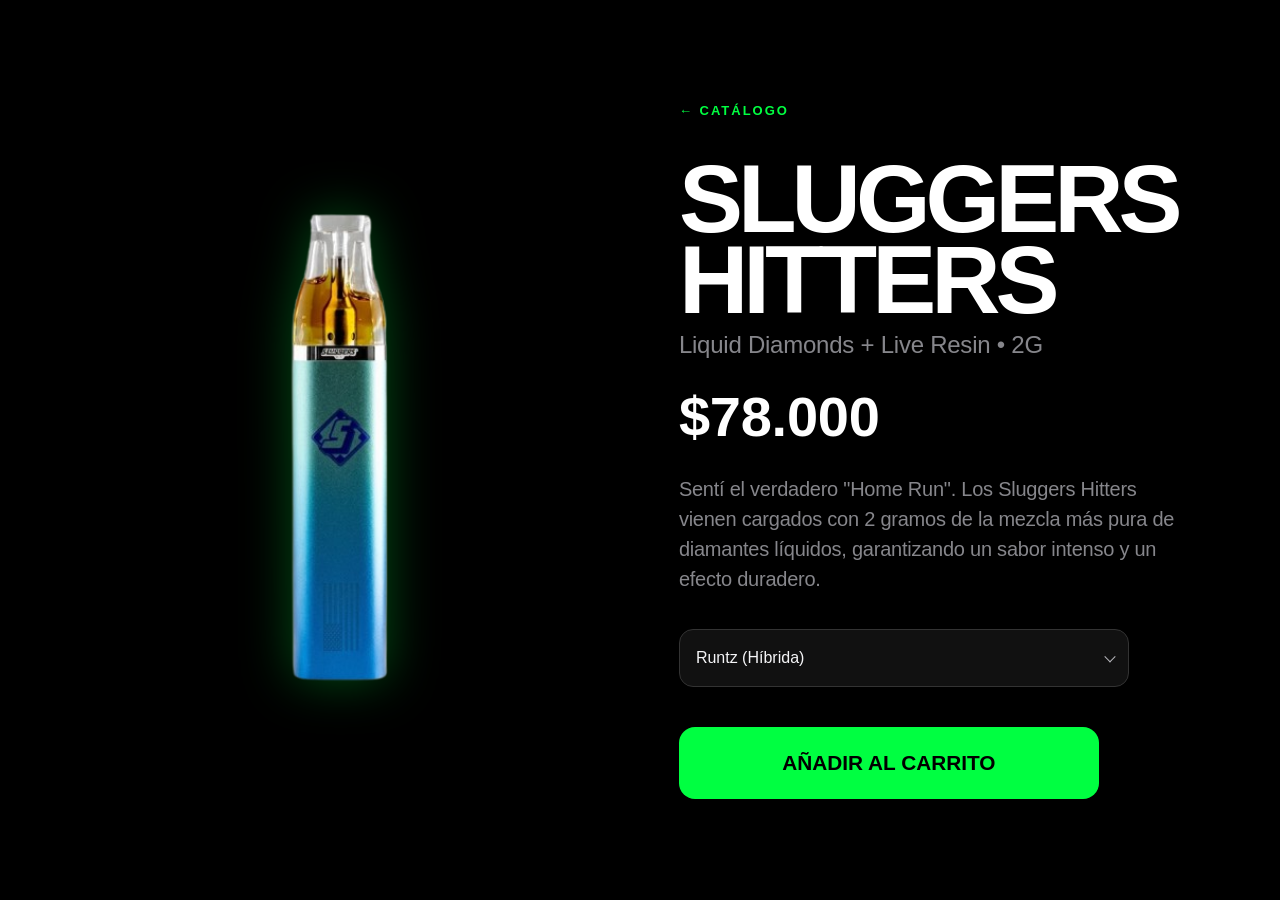
<file: sluggers.html>
<!DOCTYPE html>
<html lang="es">
<head>
    <meta charset="UTF-8">
    <meta name="viewport" content="width=device-width, initial-scale=1.0">
    <title>Sluggers | CANNATEK Premium</title>
    <link rel="stylesheet" href="css/styles.css">
    <style>
        :root { --accent: #00ff41; }
        body { background-color: #000; color: #fff; margin: 0; font-family: 'SF Pro Display', sans-serif; overflow-x: hidden; }
        
        /* Layout Principal */
        .product-page { display: grid; grid-template-columns: 1fr 1fr; min-height: 100vh; align-items: center; padding: 40px 8%; gap: 50px; }

        .image-section { display: flex; justify-content: center; align-items: center; }
        .image-section img { 
            width: 85%; 
            max-width: 550px; 
            filter: drop-shadow(0 0 25px rgba(0, 255, 65, 0.3)); 
            animation: float 5s ease-in-out infinite; 
        }
        @keyframes float { 0%, 100% { transform: translateY(0); } 50% { transform: translateY(-15px); } }

        /* Fuentes Gigantes */
        .info-section { z-index: 2; padding-left: 60px; }
        .back-link { color: var(--accent); text-decoration: none; letter-spacing: 2px; display: inline-block; margin-bottom: 30px; text-transform: uppercase; font-size: 13px; font-weight: bold; }
        
        h1 { font-size: 6rem; margin: 10px 0; letter-spacing: -5px; line-height: 0.85; text-transform: uppercase; font-weight: 900; }
        .price { font-size: 3.5rem; font-weight: 700; margin: 25px 0; }
        .description { color: #86868b; font-size: 20px; line-height: 1.5; margin-bottom: 35px; max-width: 500px; }
        
        select.sabor-select-large { width: 100%; max-width: 420px; background: #111; border: 1px solid #333; color: #fff; padding: 20px; border-radius: 14px; margin-bottom: 40px; font-size: 18px; outline: none; appearance: none; }
        .btn-compra { background: var(--accent); color: #000; border: none; padding: 24px; font-size: 1.3rem; font-weight: 900; border-radius: 16px; cursor: pointer; width: 100%; max-width: 420px; text-transform: uppercase; transition: 0.3s; }

        /* SIDEBAR (Capa superior) */
        .cart-sidebar { position: fixed; right: -450px; top: 0; width: 400px; height: 100%; background: rgba(15, 15, 15, 0.98); backdrop-filter: blur(10px); z-index: 3000; transition: 0.5s cubic-bezier(0.16, 1, 0.3, 1); box-shadow: -20px 0 50px rgba(0,0,0,0.9); display: flex; flex-direction: column; }
        .cart-sidebar.open { right: 0; }
        .cart-header { padding: 30px; border-bottom: 1px solid #222; display: flex; justify-content: space-between; align-items: center; }
        .close-cart { background: none; border: none; color: #fff; font-size: 40px; cursor: pointer; }
        .cart-items-body { flex: 1; overflow-y: auto; padding: 25px; }
        .cart-footer { padding: 30px; border-top: 1px solid #222; background: #000; }

        .qty-selector { display: flex; align-items: center; gap: 12px; background: #222; border-radius: 8px; padding: 6px 12px; width: fit-content; margin-top: 10px; }
        .qty-btn { background: none; border: none; color: var(--accent); font-size: 20px; font-weight: bold; cursor: pointer; }
        
        .cart-overlay { position: fixed; top: 0; left: 0; width: 100%; height: 100%; background: rgba(0,0,0,0.85); display: none; z-index: 2500; }
        .cart-overlay.show { display: block; }
        .btn-checkout { width: 100%; background: var(--accent); color: #000; border: none; padding: 20px; border-radius: 12px; font-weight: 900; cursor: pointer; text-transform: uppercase; }

        @media (max-width: 900px) { 
            .product-page { grid-template-columns: 1fr; text-align: center; padding: 60px 5%; } 
            .info-section { padding-left: 0; }
            h1 { font-size: 4rem; }
            .cart-sidebar { width: 100%; right: -100%; }
        }
    </style>
</head>
<body>

    <div class="product-page">
        <div class="image-section">
            <img src="assets/sluggers.png" alt="Sluggers Hitters">
        </div>

        <div class="info-section">
            <a href="index.html" class="back-link">← Catálogo</a>
            <h1>Sluggers<br>Hitters</h1>
            <p style="color: #86868b; font-size: 1.5rem;">Liquid Diamonds + Live Resin • 2G</p>
            <p class="price">$78.000</p>
            <p class="description">
                Sentí el verdadero "Home Run". Los Sluggers Hitters vienen cargados con 2 gramos de la mezcla más pura de diamantes líquidos, garantizando un sabor intenso y un efecto duradero.
            </p>

            <select class="sabor-select-large" id="sabor-sluggers">
                <option value="Runtz (Híbrida)">Runtz (Híbrida)</option>
                <option value="Watermelon (Híbrida)">Watermelon (Híbrida)</option>
                <option value="33 (Híbrida)">33 (Híbrida)</option>
            </select>

            <button class="btn-compra" onclick="comprarSluggers()">Añadir al carrito</button>
        </div>
    </div>

    <div id="cart-sidebar" class="cart-sidebar">
        <div class="cart-header"><h2>Tu Bolsa</h2><button onclick="toggleCart()" class="close-cart">&times;</button></div>
        <div id="cart-items-container" class="cart-items-body"></div>
        <div class="cart-footer">
            <div style="display: flex; justify-content: space-between; margin-bottom: 25px; font-weight: bold; font-size: 1.3rem;">
                <span>Total:</span><span id="cart-total-sidebar">$0</span>
            </div>
            <button class="btn-checkout" onclick="window.location.href='checkout.html'">Finalizar Pedido</button>
        </div>
    </div>
    <div id="cart-overlay" class="cart-overlay" onclick="toggleCart()"></div>

    <script src="js/flavor-dropdown.js"></script>
    <script>
        function toggleCart() {
            document.getElementById('cart-sidebar').classList.toggle('open');
            document.getElementById('cart-overlay').classList.toggle('show');
            actualizarVistaCarrito();
        }

        function actualizarVistaCarrito() {
            const container = document.getElementById('cart-items-container');
            const totalEl = document.getElementById('cart-total-sidebar');
            let carrito = JSON.parse(localStorage.getItem('cart')) || [];
            container.innerHTML = '';
            let total = 0;

            if (carrito.length === 0) {
                container.innerHTML = '<p style="text-align:center; color:#555; margin-top:50px;">Tu bolsa está vacía</p>';
            }

            carrito.forEach((item, index) => {
                total += item.precio * item.cantidad;
                container.innerHTML += `
                    <div style="display: flex; gap: 15px; margin-bottom: 25px; align-items: center; border-bottom: 1px solid #222; padding-bottom: 15px;">
                        <img src="${item.img}" width="60" style="border-radius: 8px;">
                        <div style="flex: 1;">
                            <div style="font-weight: bold; font-size: 14px; text-transform: uppercase;">${item.marca}</div>
                            <div style="color: #86868b; font-size: 12px; margin-top: 4px;">${item.sabor}</div>
                            <div class="qty-selector">
                                <button class="qty-btn" onclick="cambiarCantidad(${index}, -1)">-</button>
                                <span class="qty-num">${item.cantidad}</span>
                                <button class="qty-btn" onclick="cambiarCantidad(${index}, 1)">+</button>
                            </div>
                        </div>
                        <div style="text-align: right;">
                            <div style="color: var(--accent); font-weight: bold;">$${(item.precio * item.cantidad).toLocaleString()}</div>
                            <button onclick="eliminarDelCarrito(${index})" style="background:none; border:none; color:#ff4444; cursor:pointer; font-size:13px; margin-top:10px;">Eliminar</button>
                        </div>
                    </div>`;
            });
            totalEl.innerText = `$${total.toLocaleString()}`;
        }

        function cambiarCantidad(index, delta) {
            let carrito = JSON.parse(localStorage.getItem('cart')) || [];
            carrito[index].cantidad += delta;
            if (carrito[index].cantidad <= 0) carrito.splice(index, 1);
            localStorage.setItem('cart', JSON.stringify(carrito));
            actualizarVistaCarrito();
        }

        function eliminarDelCarrito(index) {
            let carrito = JSON.parse(localStorage.getItem('cart')) || [];
            carrito.splice(index, 1);
            localStorage.setItem('cart', JSON.stringify(carrito));
            actualizarVistaCarrito();
        }

        function comprarSluggers() {
            const sabor = document.getElementById('sabor-sluggers').value;
            let carritoActual = JSON.parse(localStorage.getItem('cart')) || [];
            const itemASumar = { id: 5, marca: "Sluggers", precio: 75000, sabor: sabor, cantidad: 1, img: "assets/sluggers.png" };
            const existe = carritoActual.find(item => item.id === itemASumar.id && item.sabor === sabor);
            if (existe) { existe.cantidad++; } else { carritoActual.push(itemASumar); }
            localStorage.setItem('cart', JSON.stringify(carritoActual));
            toggleCart(); 
        }
    </script>
</body>
</html>
</file>
<file: css/styles.css>
/* CANNATEK ULTIMATE DESIGN - APPLE SPEC CONSOLIDATED */
:root {
    --bg-color: #000000;
    --card-bg: #1c1c1e;
    --accent-color: #00ff5f;
    --text-primary: #f5f5f7;
    --text-secondary: #86868b;
    --nav-bg: rgba(0, 0, 0, 0.75);
    --border-color: rgba(255, 255, 255, 0.1);
    --sf-font: 'Inter', -apple-system, BlinkMacSystemFont, sans-serif;
}

* { margin: 0; padding: 0; box-sizing: border-box; -webkit-font-smoothing: antialiased; }

body { background-color: var(--bg-color); color: var(--text-primary); font-family: var(--sf-font); overflow-x: hidden; letter-spacing: -0.015em; }

/* --- NAV --- */
.apple-nav { position: fixed; top: 0; width: 100%; height: 44px; background: var(--nav-bg); backdrop-filter: saturate(180%) blur(20px); z-index: 1000; border-bottom: 0.5px solid var(--border-color); }
.nav-content { max-width: 1024px; margin: 0 auto; display: flex; justify-content: space-between; align-items: center; height: 100%; padding: 0 22px; }
.logo { font-weight: 600; font-size: 21px; letter-spacing: -0.022em; cursor: pointer; color: white; }

#apple-cart { position: relative; cursor: pointer; width: 40px; height: 44px; display: flex; align-items: center; justify-content: center; }
.badge { background: var(--accent-color); color: #000; font-size: 10px; font-weight: 800; min-width: 17px; height: 17px; border-radius: 50%; position: absolute; top: 5px; right: 0px; display: flex; align-items: center; justify-content: center; box-shadow: 0 0 10px rgba(0, 255, 95, 0.5); }

/* --- FILTROS --- */
.localnav { width: 100%; background: rgba(0,0,0,0.8); backdrop-filter: blur(15px); border-bottom: 0.5px solid var(--border-color); position: sticky; top: 44px; z-index: 99; }
.filter-list { display: flex; justify-content: center; padding: 14px 0; gap: 15px; list-style: none; overflow-x: auto; }
.filter-btn { color: var(--text-secondary); font-size: 14px; font-weight: 500; cursor: pointer; padding: 8px 20px; border-radius: 20px; transition: 0.4s; border: 1px solid transparent; white-space: nowrap; }
.filter-btn.active { color: #fff; background: rgba(255,255,255,0.1); border-color: var(--accent-color); }

/* --- PRODUCT GRID (TAMAÑO IMPONENTE PERO CON SENTIDO) --- */
.product-grid { display: grid; grid-template-columns: repeat(auto-fill, minmax(280px, 1fr)); gap: 32px; padding: 60px 22px; max-width: 1100px; margin: 0 auto; }
.product-grid.single-product-view {
    grid-template-columns: minmax(280px, 360px);
    justify-content: center;
}
.product-card { position: relative; overflow: visible; background: var(--card-bg); border-radius: 24px; padding: 32px; text-align: center; border: 1px solid rgba(255,255,255,0.03); opacity: 0; transform: translateY(30px); transition: all 0.5s cubic-bezier(0.2, 1, 0.2, 1); }
.product-card.visible { opacity: 1; transform: translateY(0); }
.product-card:hover { transform: scale(1.02); border-color: var(--accent-color); box-shadow: 0 20px 40px rgba(0,0,0,0.4); }
.product-card.dropdown-active { z-index: 60; }

.img-container {
    height: 210px;
    display: flex;
    align-items: center;
    justify-content: center;
    margin-bottom: 25px;
    cursor: pointer;
    perspective: 900px;
    position: relative;
    --mouse-x: 50%;
    --mouse-y: 50%;
    --glow-size: 120px;
    --glow-opacity: 0.32;
    --tilt-transition: 250ms;
}
.img-container img {
    max-height: 100%;
    max-width: 100%;
    object-fit: contain;
    transform-style: preserve-3d;
    will-change: transform, filter;
    transition: transform var(--tilt-transition) cubic-bezier(0.2, 1, 0.2, 1), filter var(--tilt-transition) ease;
}
.img-container::after {
    content: "";
    position: absolute;
    width: var(--glow-size);
    height: var(--glow-size);
    left: calc(var(--mouse-x) - (var(--glow-size) / 2));
    top: calc(var(--mouse-y) - (var(--glow-size) / 2));
    border-radius: 50%;
    background: radial-gradient(circle, rgba(0, 255, 95, var(--glow-opacity)) 0%, rgba(0, 255, 95, 0.08) 36%, rgba(0, 255, 95, 0) 72%);
    pointer-events: none;
    opacity: 0;
    transition: opacity var(--tilt-transition) ease;
}
.img-container.img-tilting::after { opacity: 1; }
.img-container.img-tilting img {
    filter:
        drop-shadow(0 0 2px rgba(0, 255, 95, 0.55))
        drop-shadow(0 0 12px rgba(0, 255, 95, 0.35))
        drop-shadow(0 18px 26px rgba(0, 0, 0, 0.42));
}
@media (max-width: 900px) {
    .img-container::after { display: none; }
    .img-container img { transition: filter 0.2s ease; }
}

.p-title { font-size: 20px; margin: 10px 0; font-weight: 600; color: #fff; }
.p-price { font-size: 19px; font-weight: 600; color: var(--accent-color); margin-bottom: 20px; text-shadow: 0 0 10px rgba(0,255,95,0.2); }

/* --- BOTONES --- */
.buy-btn { position: relative; overflow: hidden; background: var(--accent-color); color: #000; border: none; padding: 16px 0; border-radius: 24px; font-weight: 700; width: 100%; cursor: pointer; font-size: 16px; transition: 0.3s; }
.buy-btn.shimmer::after { content: ''; position: absolute; top: -50%; left: -60%; width: 20%; height: 200%; background: rgba(255, 255, 255, 0.4); transform: rotate(30deg); animation: shimmer 4s infinite; }
@keyframes shimmer { 0% { left: -60%; } 15% { left: 120%; } 100% { left: 120%; } }

/* --- BOLSA LATERAL --- */
.cart-panel { position: fixed; top: 0; right: 0; width: 100%; max-width: 420px; height: 100vh; background: rgba(10, 10, 10, 0.75); backdrop-filter: blur(30px) saturate(150%); z-index: 1001; transform: translateX(100%); transition: transform 0.5s cubic-bezier(0.4, 0, 0.2, 1); display: flex; flex-direction: column; border-left: 0.5px solid var(--border-color); }
.cart-panel.active { transform: translateX(0); }
.cart-items-container { flex: 1; overflow-y: auto; padding: 10px 24px; }
.cart-item-row { display: flex; align-items: center; padding: 15px 0; border-bottom: 0.5px solid var(--border-color); }
.cart-item-img { width: 48px; height: 48px; object-fit: contain; background: rgba(255,255,255,0.05); border-radius: 8px; margin-right: 15px; }
.cart-item-info { flex: 1; }
.cart-item-name { font-size: 14px; font-weight: 500; color: #fff; }
.qty-control { display: flex; align-items: center; gap: 10px; background: #2c2c2e; padding: 3px 10px; border-radius: 20px; margin-top: 6px; width: fit-content; }
.qty-btn { background: none; border: none; color: var(--text-secondary); font-size: 15px; cursor: pointer; }

/* --- MODAL TRANSFERENCIA --- */
.modal-transfer { position: fixed; inset: 0; background: rgba(0,0,0,0.9); backdrop-filter: blur(10px); display: none; align-items: center; justify-content: center; z-index: 6000; padding: 20px; }
.modal-transfer.active { display: flex; animation: fadeIn 0.3s ease; }
.modal-content { background: #1c1c1e; padding: 40px; border-radius: 32px; text-align: center; max-width: 400px; border: 0.5px solid var(--border-color); }
.modal-content h3 { font-size: 24px; margin-bottom: 20px; }
.modal-content code { display: block; background: #000; padding: 15px; border-radius: 12px; margin: 15px 0; font-size: 14px; color: var(--accent-color); border: 0.5px solid #333; }

.flavor-select { position: relative; margin-bottom: 20px; text-align: left; }
.flavor-trigger {
    width: 100%;
    background: #2c2c2e;
    border: 0.5px solid #3d3d3f;
    color: #f5f5f7;
    padding: 12px 42px 12px 14px;
    border-radius: 12px;
    font-family: var(--sf-font);
    font-size: 14px;
    font-weight: 500;
    line-height: 1.3;
    cursor: pointer;
    text-align: left;
    transition: border-color 0.25s ease, box-shadow 0.25s ease, background-color 0.25s ease;
    position: relative;
}
.flavor-trigger::after {
    content: "";
    position: absolute;
    right: 14px;
    top: 50%;
    width: 7px;
    height: 7px;
    border-right: 1.8px solid #b6b6bb;
    border-bottom: 1.8px solid #b6b6bb;
    transform: translateY(-65%) rotate(45deg);
    transition: transform 0.2s ease;
}
.flavor-select.open .flavor-trigger::after { transform: translateY(-30%) rotate(225deg); }
.flavor-trigger:hover { border-color: rgba(255, 255, 255, 0.28); background: #303033; }
.flavor-trigger:focus-visible {
    outline: none;
    border-color: var(--accent-color);
    box-shadow: 0 0 0 2px rgba(0, 255, 95, 0.18);
}
.flavor-menu {
    list-style: none;
    margin: 8px 0 0;
    padding: 6px;
    position: absolute;
    left: 0;
    right: 0;
    top: 100%;
    background: rgba(22, 22, 24, 0.98);
    border: 0.5px solid rgba(255, 255, 255, 0.14);
    border-radius: 12px;
    box-shadow: 0 18px 40px rgba(0, 0, 0, 0.42);
    backdrop-filter: blur(14px) saturate(130%);
    max-height: 220px;
    overflow-y: auto;
    z-index: 50;
    opacity: 0;
    transform: translateY(-6px) scale(0.985);
    pointer-events: none;
    transition: opacity 0.2s ease, transform 0.2s ease;
}
.flavor-select.open .flavor-menu {
    opacity: 1;
    transform: translateY(0) scale(1);
    pointer-events: auto;
}
.flavor-option {
    color: #e8e8ed;
    padding: 9px 10px;
    border-radius: 9px;
    font-size: 13px;
    font-weight: 500;
    cursor: pointer;
    transition: background-color 0.2s ease, color 0.2s ease;
}
.flavor-option:hover { background: rgba(255, 255, 255, 0.07); }
.flavor-option.active { background: rgba(0, 255, 95, 0.16); color: #ffffff; }
.apple-select-native { display: none; }
.flavor-select-large { width: 100%; max-width: 450px; margin-bottom: 40px; }
.flavor-select-large .flavor-trigger {
    background: #111;
    border: 1px solid #333;
    border-radius: 14px;
    padding: 18px 44px 18px 16px;
    font-size: 16px;
}
.flavor-select-large .flavor-menu {
    border-radius: 14px;
    border-color: #333;
}
.flavor-select-large .flavor-option {
    padding: 12px 10px;
    font-size: 14px;
}

.brand-proof-wrap, .social-proof-wrap, .faq-wrap {
    max-width: 1100px;
    margin: 0 auto;
    padding: 8px 22px 26px;
}
.brand-proof-grid, .testimonial-grid {
    display: grid;
    grid-template-columns: repeat(3, minmax(0, 1fr));
    gap: 14px;
}
.brand-proof-card, .testimonial-card {
    background: rgba(28, 28, 30, 0.82);
    border: 0.5px solid var(--border-color);
    border-radius: 18px;
    padding: 18px;
}
.brand-proof-card h3 {
    font-size: 15px;
    margin-bottom: 8px;
    color: #fff;
}
.brand-proof-card p, .testimonial-card p {
    color: var(--text-secondary);
    font-size: 13px;
    line-height: 1.5;
}
.social-proof-wrap h2, .faq-wrap h2 {
    font-size: 24px;
    letter-spacing: -0.02em;
    margin: 10px 0 16px;
}
.testimonial-card p {
    color: #ededf0;
    margin-bottom: 10px;
}
.testimonial-card span {
    color: var(--text-secondary);
    font-size: 12px;
}
.faq-item {
    background: rgba(20, 20, 22, 0.9);
    border: 0.5px solid var(--border-color);
    border-radius: 14px;
    padding: 13px 14px;
    margin-bottom: 10px;
    transition: border-color 0.25s ease, background-color 0.25s ease;
}
.faq-item summary {
    cursor: pointer;
    list-style: none;
    font-size: 14px;
    font-weight: 600;
    color: #f2f2f5;
}
.faq-item summary::after {
    content: "+";
    float: right;
    color: var(--accent-color);
    font-size: 17px;
    line-height: 1;
    transition: transform 0.2s ease;
}
.faq-item[open] {
    background: rgba(24, 24, 27, 0.95);
    border-color: rgba(0, 255, 95, 0.4);
}
.faq-item[open] summary::after { transform: rotate(45deg); }
.faq-item summary::-webkit-details-marker { display: none; }
.faq-content {
    display: grid;
    grid-template-rows: 0fr;
    transition: grid-template-rows 0.3s cubic-bezier(0.2, 1, 0.2, 1);
}
.faq-item[open] .faq-content { grid-template-rows: 1fr; }
.faq-content p {
    overflow: hidden;
}
.faq-item p {
    color: var(--text-secondary);
    font-size: 13px;
    line-height: 1.5;
    margin-top: 9px;
}
.faq-cta-line {
    color: #bafecf;
    font-size: 12px;
    font-weight: 600;
    letter-spacing: 0.01em;
}

.apple-select {
    width: 100%;
    background-color: #2c2c2e;
    color: #f5f5f7;
    border: 0.5px solid #3d3d3f;
    border-radius: 12px;
    padding: 12px 42px 12px 14px;
    margin-bottom: 20px;
    outline: none;
    font-family: var(--sf-font);
    font-size: 14px;
    font-weight: 500;
    line-height: 1.3;
    cursor: pointer;
    transition: border-color 0.25s ease, box-shadow 0.25s ease, background-color 0.25s ease;
    appearance: none;
    -webkit-appearance: none;
    -moz-appearance: none;
    color-scheme: dark;
    background-image:
        linear-gradient(45deg, transparent 50%, #b6b6bb 50%),
        linear-gradient(135deg, #b6b6bb 50%, transparent 50%);
    background-position:
        calc(100% - 19px) calc(50% - 2px),
        calc(100% - 13px) calc(50% - 2px);
    background-size: 6px 6px, 6px 6px;
    background-repeat: no-repeat;
}
.apple-select:hover {
    border-color: rgba(255, 255, 255, 0.28);
    background-color: #303033;
}
.apple-select:focus {
    border-color: var(--accent-color);
    box-shadow: 0 0 0 2px rgba(0, 255, 95, 0.18);
}
.apple-select option {
    background: #1c1c1e;
    color: #f5f5f7;
}
@media (max-width: 900px) {
    .brand-proof-grid, .testimonial-grid { grid-template-columns: 1fr; }
    .social-proof-wrap h2, .faq-wrap h2 { font-size: 20px; }
}
#overlay { position: fixed; inset: 0; background: rgba(0,0,0,0.4); display: none; z-index: 1000; backdrop-filter: blur(4px); }
#loader { position: fixed; inset: 0; background: #000; z-index: 2000; display: flex; align-items: center; justify-content: center; }
.spinner { width: 30px; height: 30px; border: 2px solid #222; border-top-color: var(--accent-color); border-radius: 50%; animation: s 0.8s infinite linear; }
@keyframes s { to { transform: rotate(360deg); } }
@keyframes fadeIn { from { opacity: 0; } to { opacity: 1; } }

/* --- MOBILE REWORK --- */
@media (max-width: 900px) {
    .nav-content {
        padding: 0 14px;
    }

    .logo {
        font-size: 18px;
    }

    .localnav {
        top: 44px;
    }

    .filter-list {
        justify-content: flex-start;
        gap: 10px;
        padding: 10px 12px;
        -webkit-overflow-scrolling: touch;
    }

    .filter-btn {
        font-size: 13px;
        padding: 8px 14px;
    }

    .product-grid {
        grid-template-columns: 1fr;
        gap: 16px;
        padding: 24px 12px 28px;
    }

    .product-grid.single-product-view {
        grid-template-columns: 1fr;
    }

    .product-card {
        border-radius: 18px;
        padding: 20px 16px;
    }

    .product-card:hover {
        transform: none;
        box-shadow: none;
    }

    .img-container {
        height: 175px;
        margin-bottom: 16px;
    }

    .p-title {
        font-size: 18px;
        margin: 8px 0;
    }

    .p-price {
        font-size: 18px;
        margin-bottom: 14px;
    }

    .buy-btn {
        padding: 14px 0;
        border-radius: 14px;
        font-size: 15px;
    }

    .flavor-select {
        margin-bottom: 14px;
    }

    .flavor-trigger {
        font-size: 13px;
        padding: 11px 40px 11px 12px;
    }

    .cart-panel {
        max-width: none;
        width: 100vw;
        border-left: none;
    }

    .cart-items-container {
        padding: 8px 14px;
    }

    .brand-proof-wrap,
    .social-proof-wrap,
    .faq-wrap {
        padding: 6px 12px 20px;
    }
}

@media (max-width: 700px) {
    .badge {
        top: 7px;
        right: 2px;
    }

    .cart-item-row {
        padding: 12px 0;
    }

    .cart-item-img {
        width: 42px;
        height: 42px;
        margin-right: 10px;
    }

    .cart-item-name {
        font-size: 13px;
    }

    .qty-control {
        gap: 8px;
        padding: 3px 9px;
    }
}

@media (max-width: 480px) {
    .product-grid {
        padding: 18px 10px 24px;
        gap: 12px;
    }

    .product-card {
        padding: 16px 12px;
        border-radius: 16px;
    }

    .img-container {
        height: 155px;
    }

    .p-title {
        font-size: 17px;
    }

    .p-price {
        font-size: 17px;
        margin-bottom: 12px;
    }

    .buy-btn {
        font-size: 14px;
    }
}
</file>
